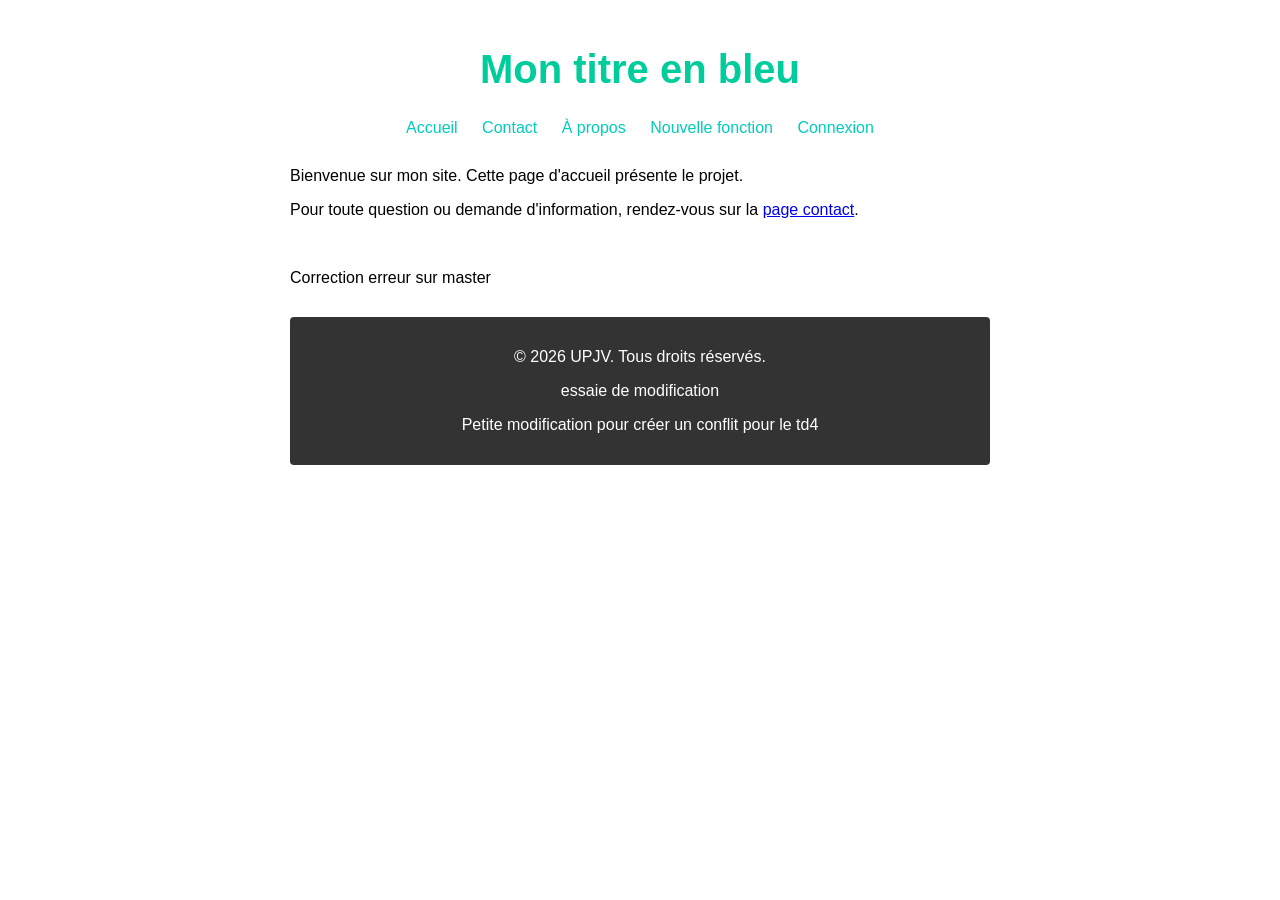
<file: index.html>
<!DOCTYPE html>
<html lang="fr">
<head>
  <meta charset="UTF-8">
  <meta name="viewport" content="width=device-width, initial-scale=1.0">
  <title>Accueil</title>
  <link rel="stylesheet" href="css/ligne.css">
</head>
<body>
  <h1>Mon titre en bleu</h1>

    <nav>
    <a href="index.html">Accueil</a>
    <a href="contact.html">Contact</a>
    <a href="about.html">À propos</a>
    <a href="feature.html">Nouvelle fonction</a>
    <a href="login.html">Connexion</a>
  </nav>

  <main>
    <p>Bienvenue sur mon site. Cette page d'accueil présente le projet.</p>
    <p>
      Pour toute question ou demande d'information,
      rendez-vous sur la <a href="contact.html">page contact</a>.
    </p>
    <br>
    <p>Correction erreur sur master</p>
  </main>
  <footer class="footer-sombre">
  <p>&copy; 2026 UPJV. Tous droits réservés.</p>
  <p>essaie de modification</p>
  <p>Petite modification pour créer un conflit pour le td4</p>

</footer>
</html>
</file>
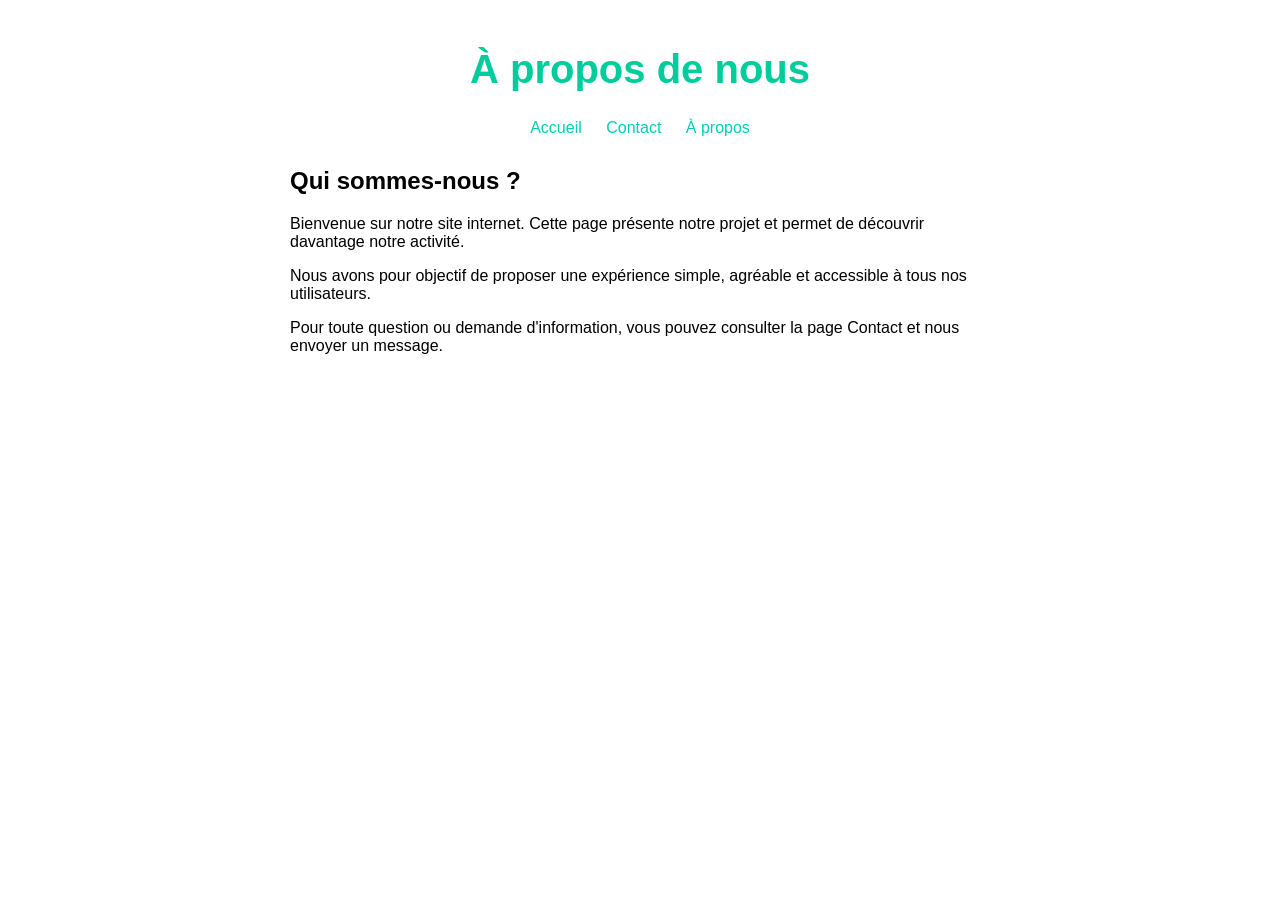
<file: about.html>
<!DOCTYPE html>
<html lang="fr">
<head>
  <meta charset="UTF-8">
  <meta name="viewport" content="width=device-width, initial-scale=1.0">
  <title>À propos</title>
  <link rel="stylesheet" href="css/ligne.css">
</head>
<body>

  <h1>À propos de nous</h1>

  <nav>
    <a href="index.html">Accueil</a>
    <a href="contact.html">Contact</a>
    <a href="about.html">À propos</a>
  </nav>

  <h2>Qui sommes-nous ?</h2>

  <p>
    Bienvenue sur notre site internet. Cette page présente notre projet
    et permet de découvrir davantage notre activité.
  </p>

  <p>
    Nous avons pour objectif de proposer une expérience simple,
    agréable et accessible à tous nos utilisateurs.
  </p>

  <p>
    Pour toute question ou demande d'information, vous pouvez
    consulter la page Contact et nous envoyer un message.
  </p>

</body>
</html>
</file>
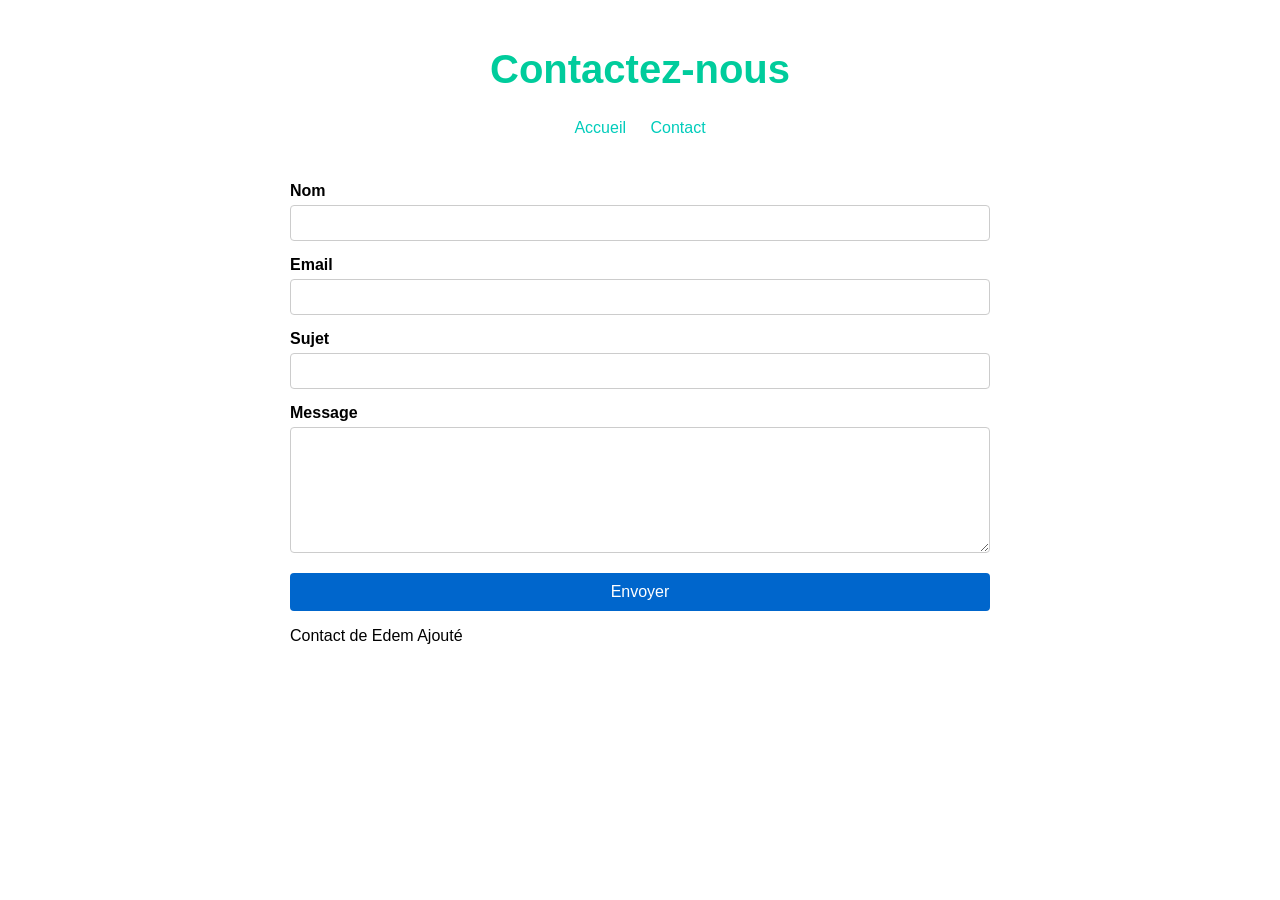
<file: contact.html>
<!DOCTYPE html>
<html lang="fr">
<head>
  <meta charset="UTF-8">
  <meta name="viewport" content="width=device-width, initial-scale=1.0">
  <title>Contact</title>
  <link rel="stylesheet" href="css/ligne.css">
</head>
<body>
  <h1>Contactez-nous</h1>

  <nav>
    <a href="index.html">Accueil</a>
    <a href="contact.html">Contact</a>
  </nav>

  <form action="#" method="post">
    <label for="nom">Nom</label>
    <input type="text" id="nom" name="nom" required>

    <label for="email">Email</label>
    <input type="email" id="email" name="email" required>

    <label for="sujet">Sujet</label>
    <input type="text" id="sujet" name="sujet">

    <label for="message">Message</label>
    <textarea id="message" name="message" rows="6" required></textarea>

    <button type="submit">Envoyer</button>
  </form>
  <p>Contact de Edem Ajouté</p>
</body>
</html>
</file>
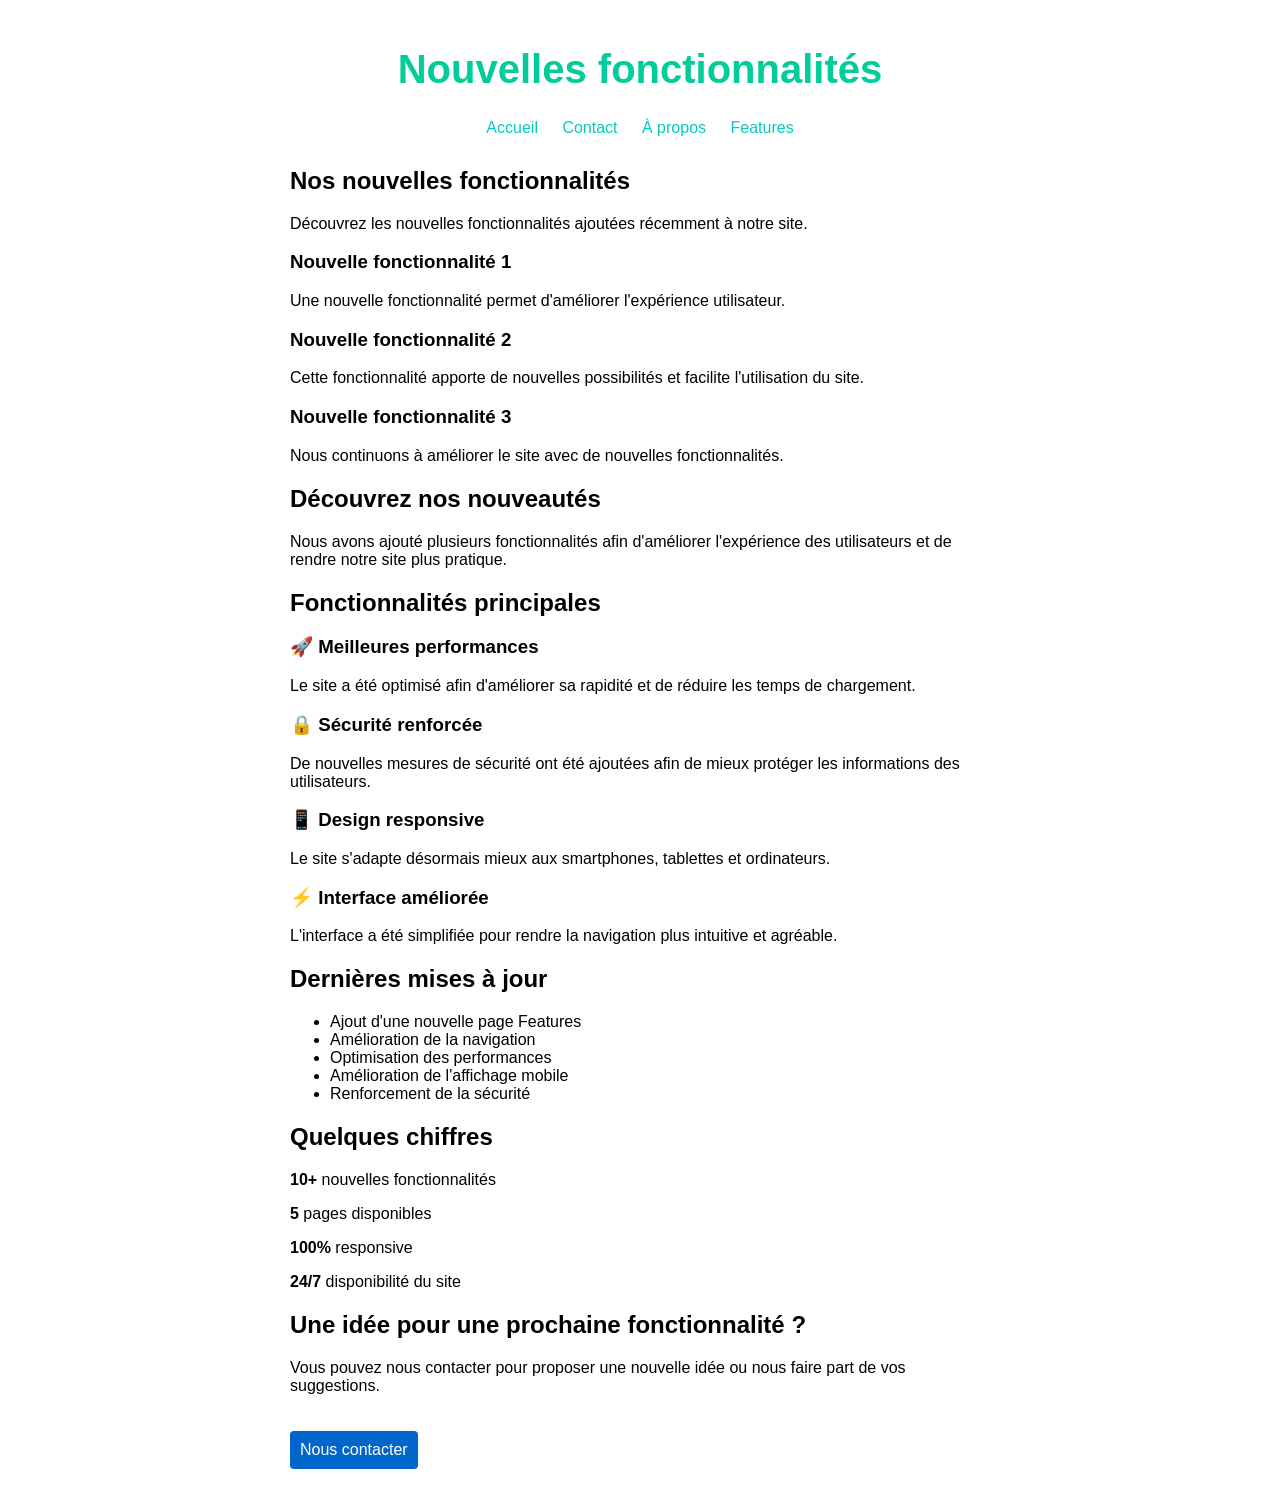
<file: feature.html>
<!DOCTYPE html>

<html lang="fr">
<head>
  <meta charset="UTF-8">
  <meta name="viewport" content="width=device-width, initial-scale=1.0">
  <title>Nouvelles fonctionnalités</title>
  <link rel="stylesheet" href="css/ligne.css">
</head>
<body>

  <h1>Nouvelles fonctionnalités</h1>

  <nav>
    <a href="index.html">Accueil</a>
    <a href="contact.html">Contact</a>
    <a href="about.html">À propos</a>
    <a href="feature.html">Features</a>
  </nav>

  <h2>Nos nouvelles fonctionnalités</h2>

  <p>
    Découvrez les nouvelles fonctionnalités ajoutées récemment à notre site.
  </p>

  <h3>Nouvelle fonctionnalité 1</h3>
  <p>
    Une nouvelle fonctionnalité permet d'améliorer l'expérience utilisateur.
  </p>

  <h3>Nouvelle fonctionnalité 2</h3>
  <p>
    Cette fonctionnalité apporte de nouvelles possibilités et facilite
    l'utilisation du site.
  </p>

  <h3>Nouvelle fonctionnalité 3</h3>
  <p>
    Nous continuons à améliorer le site avec de nouvelles fonctionnalités.
  </p>
  <main>

<section>
  <h2>Découvrez nos nouveautés</h2>

  <p>
    Nous avons ajouté plusieurs fonctionnalités afin d'améliorer
    l'expérience des utilisateurs et de rendre notre site plus pratique.
  </p>
</section>

<section>
  <h2>Fonctionnalités principales</h2>

  <article>
    <h3>🚀 Meilleures performances</h3>
    <p>
      Le site a été optimisé afin d'améliorer sa rapidité et
      de réduire les temps de chargement.
    </p>
  </article>

  <article>
    <h3>🔒 Sécurité renforcée</h3>
    <p>
      De nouvelles mesures de sécurité ont été ajoutées afin
      de mieux protéger les informations des utilisateurs.
    </p>
  </article>

  <article>
    <h3>📱 Design responsive</h3>
    <p>
      Le site s'adapte désormais mieux aux smartphones,
      tablettes et ordinateurs.
    </p>
  </article>

  <article>
    <h3>⚡ Interface améliorée</h3>
    <p>
      L'interface a été simplifiée pour rendre la navigation
      plus intuitive et agréable.
    </p>
  </article>
</section>

<section>
  <h2>Dernières mises à jour</h2>

  <ul>
    <li>Ajout d'une nouvelle page Features</li>
    <li>Amélioration de la navigation</li>
    <li>Optimisation des performances</li>
    <li>Amélioration de l'affichage mobile</li>
    <li>Renforcement de la sécurité</li>
  </ul>
</section>

<section>
  <h2>Quelques chiffres</h2>

  <p><strong>10+</strong> nouvelles fonctionnalités</p>
  <p><strong>5</strong> pages disponibles</p>
  <p><strong>100%</strong> responsive</p>
  <p><strong>24/7</strong> disponibilité du site</p>
</section>

<section>
  <h2>Une idée pour une prochaine fonctionnalité ?</h2>

  <p>
    Vous pouvez nous contacter pour proposer une nouvelle idée
    ou nous faire part de vos suggestions.
  </p>

  <a href="contact.html">
    <button type="button">Nous contacter</button>
  </a>
</section>
</main>


</body>
</html>
</file>
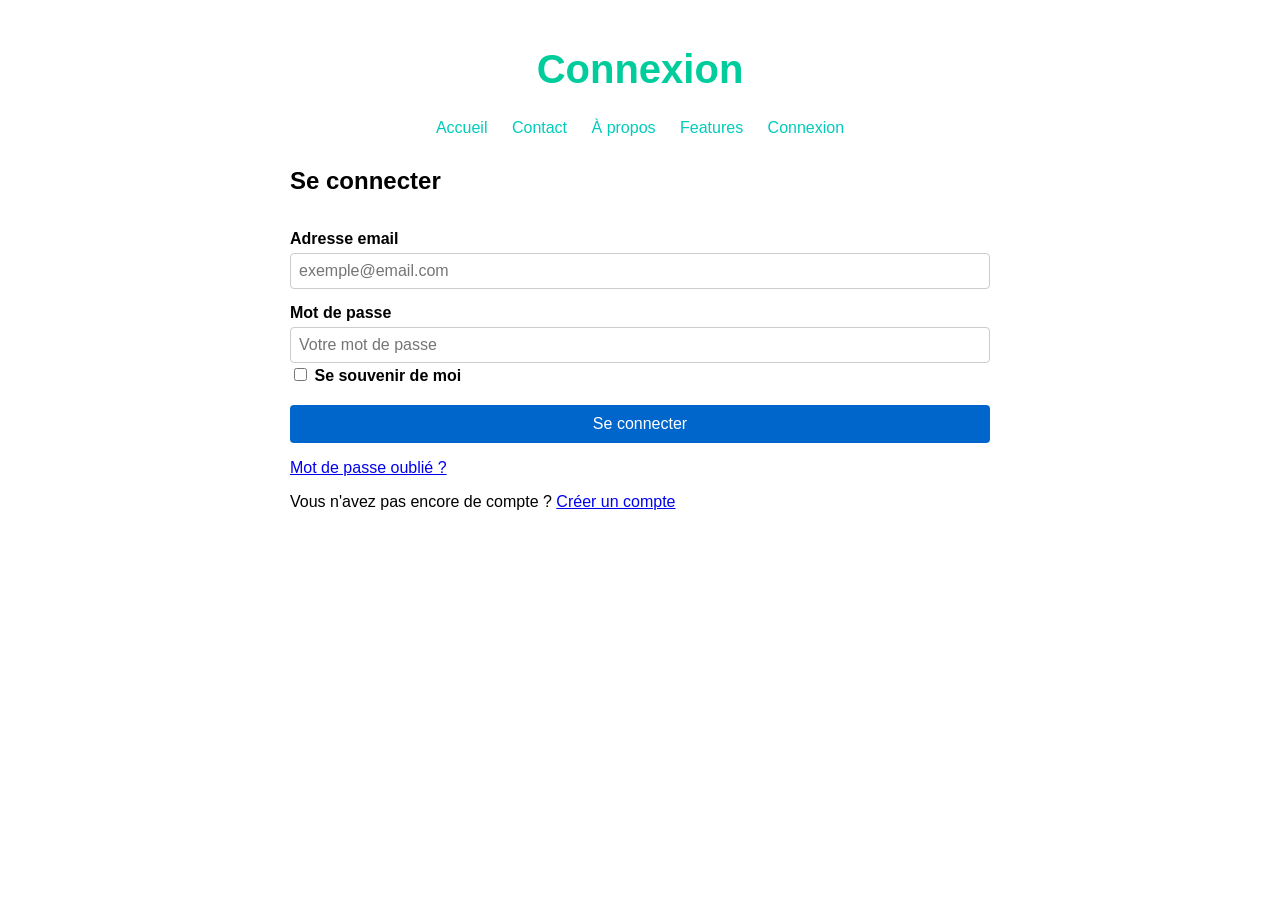
<file: login.html>
<!DOCTYPE html>

<html lang="fr">
<head>
  <meta charset="UTF-8">
  <meta name="viewport" content="width=device-width, initial-scale=1.0">
  <title>Connexion</title>
  <link rel="stylesheet" href="css/ligne.css">
</head>

<body>

  <h1>Connexion</h1>

  <nav>
    <a href="index.html">Accueil</a>
    <a href="contact.html">Contact</a>
    <a href="about.html">À propos</a>
    <a href="feature.html">Features</a>
    <a href="login.html">Connexion</a>
  </nav>

  <main>
    <h2>Se connecter</h2>

<form action="#" method="post">

  <label for="email">Adresse email</label>
  <input
    type="email"
    id="email"
    name="email"
    placeholder="exemple@email.com"
    required
  >

  <label for="password">Mot de passe</label>
  <input
    type="password"
    id="password"
    name="password"
    placeholder="Votre mot de passe"
    required
  >

  <div>
    <input type="checkbox" id="remember" name="remember">
    <label for="remember">Se souvenir de moi</label>
  </div>

  <button type="submit">Se connecter</button>

</form>

<p>
  <a href="#">Mot de passe oublié ?</a>
</p>

<p>
  Vous n'avez pas encore de compte ?
  <a href="#">Créer un compte</a>
</p>
  </main>

</body>
</html>
</file>
<file: css/ligne.css>
h1 {
  color: #00cc9c;
  font-family: Arial, sans-serif;
  font-size: 2.5em;
  font-weight: bold;
  text-align: center;
}

body {
  font-family: Arial, sans-serif;
  margin: 0 auto;
  padding: 20px;
  max-width: 700px;
}

nav {
  text-align: center;
  margin-bottom: 30px;
}

nav a {
  color: #00ccbb;
  text-decoration: none;
  margin: 0 10px;
}

nav a:hover {
  text-decoration: underline;
}

form {
  display: flex;
  flex-direction: column;
}

label {
  margin-top: 15px;
  font-weight: bold;
}

input,
textarea {
  padding: 8px;
  margin-top: 5px;
  border: 1px solid #ccc;
  border-radius: 4px;
  font-family: inherit;
  font-size: 1em;
}

input:focus,
textarea:focus {
  outline: none;
  border-color: #0066cc;
}

button {
  margin-top: 20px;
  padding: 10px;
  background-color: #0066cc;
  color: #fff;
  border: none;
  border-radius: 4px;
  font-size: 1em;
  cursor: pointer;
}

button:hover {
  background-color: #005bb5;
}
.footer-sombre {
  background-color: #333;
  color: white;
  text-align: center;
  padding: 15px;
  margin-top: 30px;
  border-radius: 4px;
}
</file>
